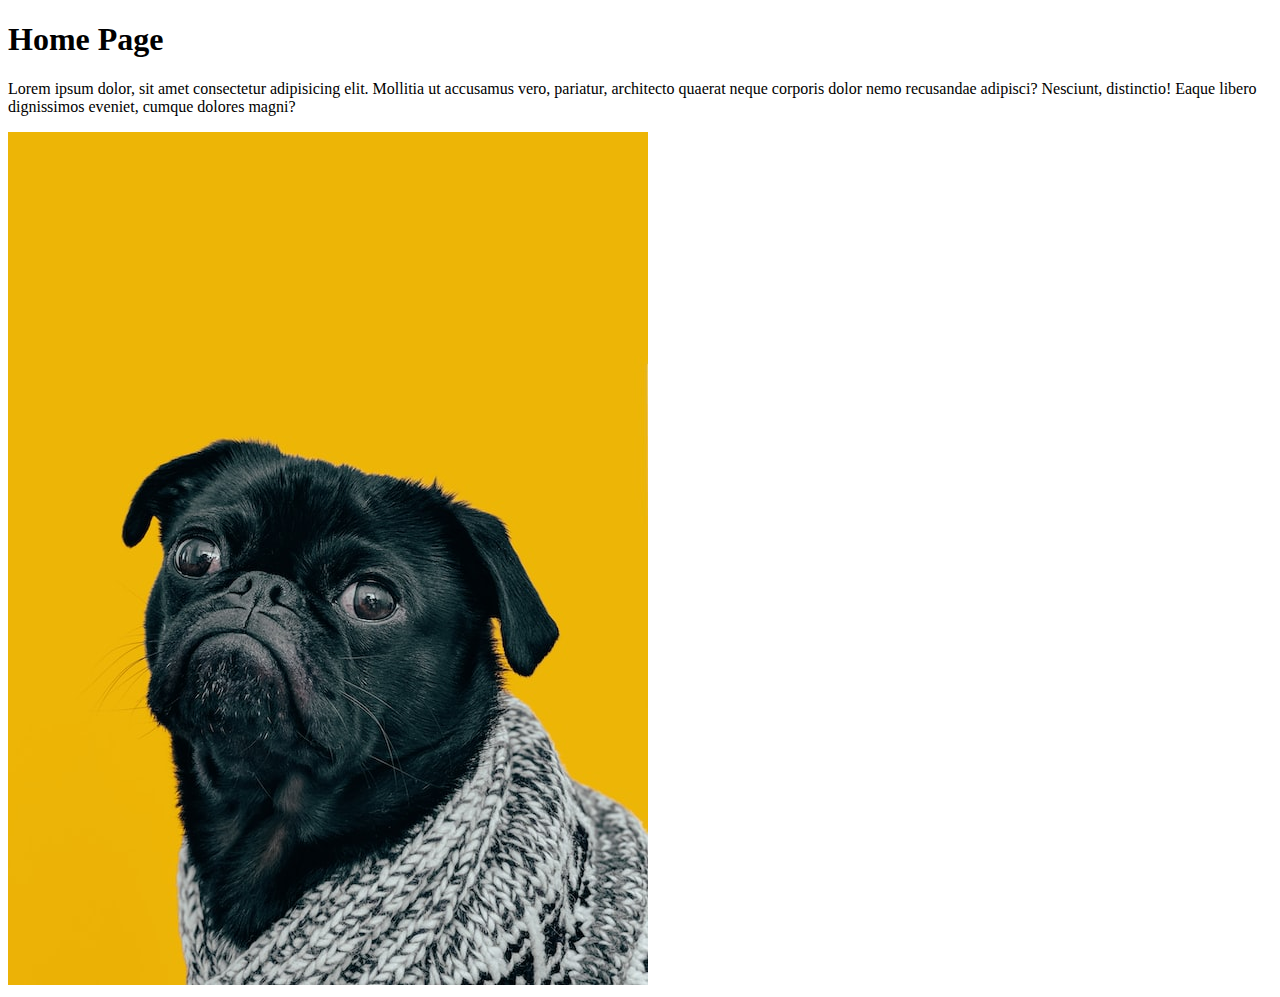
<file: file-structure-practice/index.html>
<!DOCTYPE html>
<html lang="en">

<head>
    <meta charset="UTF-8">
    <meta http-equiv="X-UA-Compatible" content="IE=edge">
    <meta name="viewport" content="width=device-width, initial-scale=1.0">
    <title>Document</title>
</head>

<body>
    <h1>Home Page</h1>
    <p>Lorem ipsum dolor, sit amet consectetur adipisicing elit.
        Mollitia ut accusamus vero, pariatur, architecto quaerat neque corporis
        dolor nemo recusandae adipisci? Nesciunt, distinctio! Eaque libero
        dignissimos eveniet, cumque dolores magni?
    </p>

    <img src="./img/dog.jpg">

    <a href=".pageTwo.html"></a>

</body>

</html>
</file>
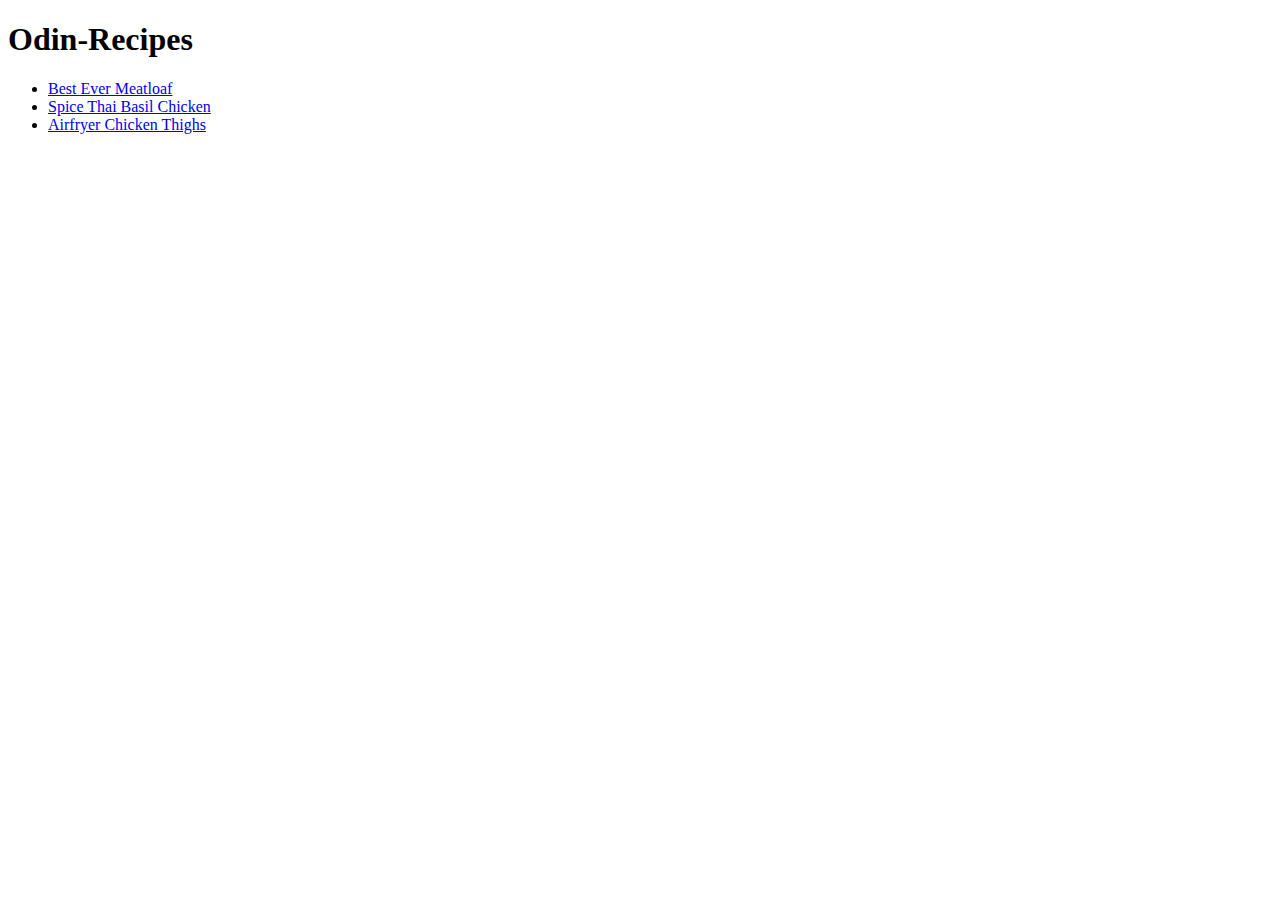
<file: odin-recipes/index.html>
<!DOCTYPE html>
<html lang="en">
<head>
    <meta charset="UTF-8">
    <meta http-equiv="X-UA-Compatible" content="IE=edge">
    <meta name="viewport" content="width=device-width, initial-scale=1.0">
    <title>Document</title>
</head>
<body>

    <h1>Odin-Recipes</h1>

    <ul>
        <li><a href="./recipes/meatloaf.html">Best Ever Meatloaf</a></li>
        <li><a href="./recipes/thai-basil-chicken.html">Spice Thai Basil Chicken</a></li>
        <li><a href="./recipes/airfryer-chicken-thighs.html">Airfryer Chicken Thighs</a></li>
    </ul>
    
</body>
</html>
</file>
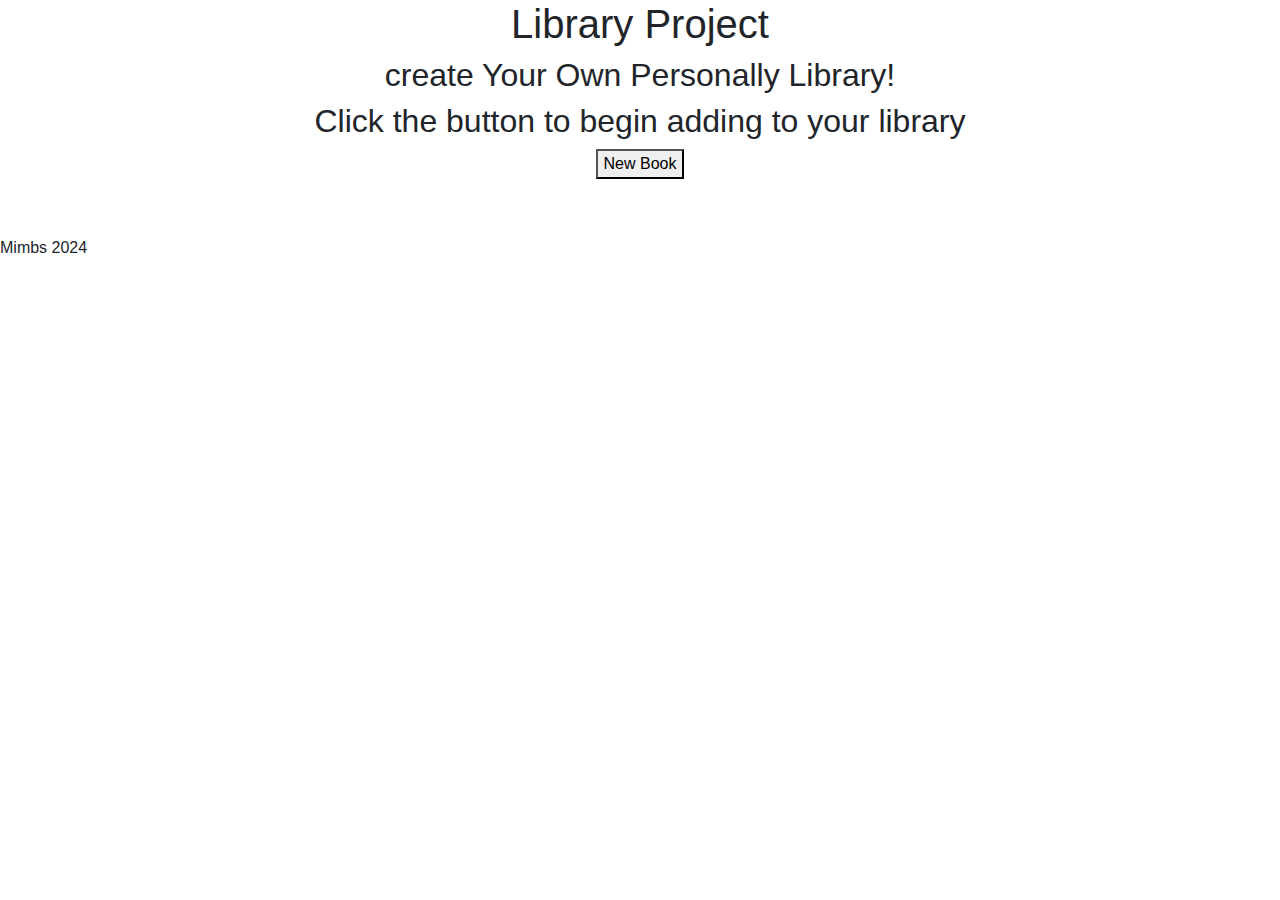
<file: full-stack-javascript/javascript/objects-and-object-constructors/project-library/index.html>
<!DOCTYPE html>
<html lang="en">
<head>
    <meta charset="UTF-8">
    <meta name="viewport" content="width=device-width, initial-scale=1.0">
    <title>Document</title>
    <script src="index.js" defer></script>
    <link rel="stylesheet" href="./index.css">
    <link rel="stylesheet" href="https://cdn.jsdelivr.net/npm/bootstrap@4.0.0/dist/css/bootstrap.min.css" integrity="sha384-Gn5384xqQ1aoWXA+058RXPxPg6fy4IWvTNh0E263XmFcJlSAwiGgFAW/dAiS6JXm" crossorigin="anonymous">
</head>
<body>
  <header class="center">
    <h1>Library Project</h1>
    <h2>create Your Own Personally Library!</h2>
  </header>

  <main>
    <div class="absolute">
      <section class="center">
        <h2>
          Click the button to begin adding to your library
        </h2>
  
        <button class="newBook-button" onclick="openAddModal()">New Book</button>
      </section>
  
      <section class="center">
        <div id="library-container" class="library-container"></div>
      </section>
    </div>

    <div class="form-modal" id="newBook-modal">
      <form class="form-container" id="newBook-Form" onsubmit="addBook(event)">
        <h1>Add New Book</h1>
    
        <label for="title"><b>Title</b></label>
        <!-- add this back later required -->
        <input type="text" placeholder="Enter Book Title" name="title" >
    
        <label for="author"><b>Author</b></label>
        <!-- add this back later required -->
        <input type="text" placeholder="Enter Author" name="author" >

        <label for="pageCount"><b>Page Count</b></label>
        <!-- add this back later required -->
        <input type="number" min="0" placeholder="Enter Number of Pages" name="pageCount" >

        <label for="isRead">Read Status</label><br>
        <input type="checkbox" name="isRead">
    
        <button type="submit" class="btn">Add</button>
        <button type="button" class="btn cancel" onclick="closeAddModal()">Close</button>
      </form>
    </div>

    <div class="overlay" id="overlay"></div>

  </main>

  <footer>
    <p>Mimbs 2024</p>
  </footer>

</body>
</html>
</file>
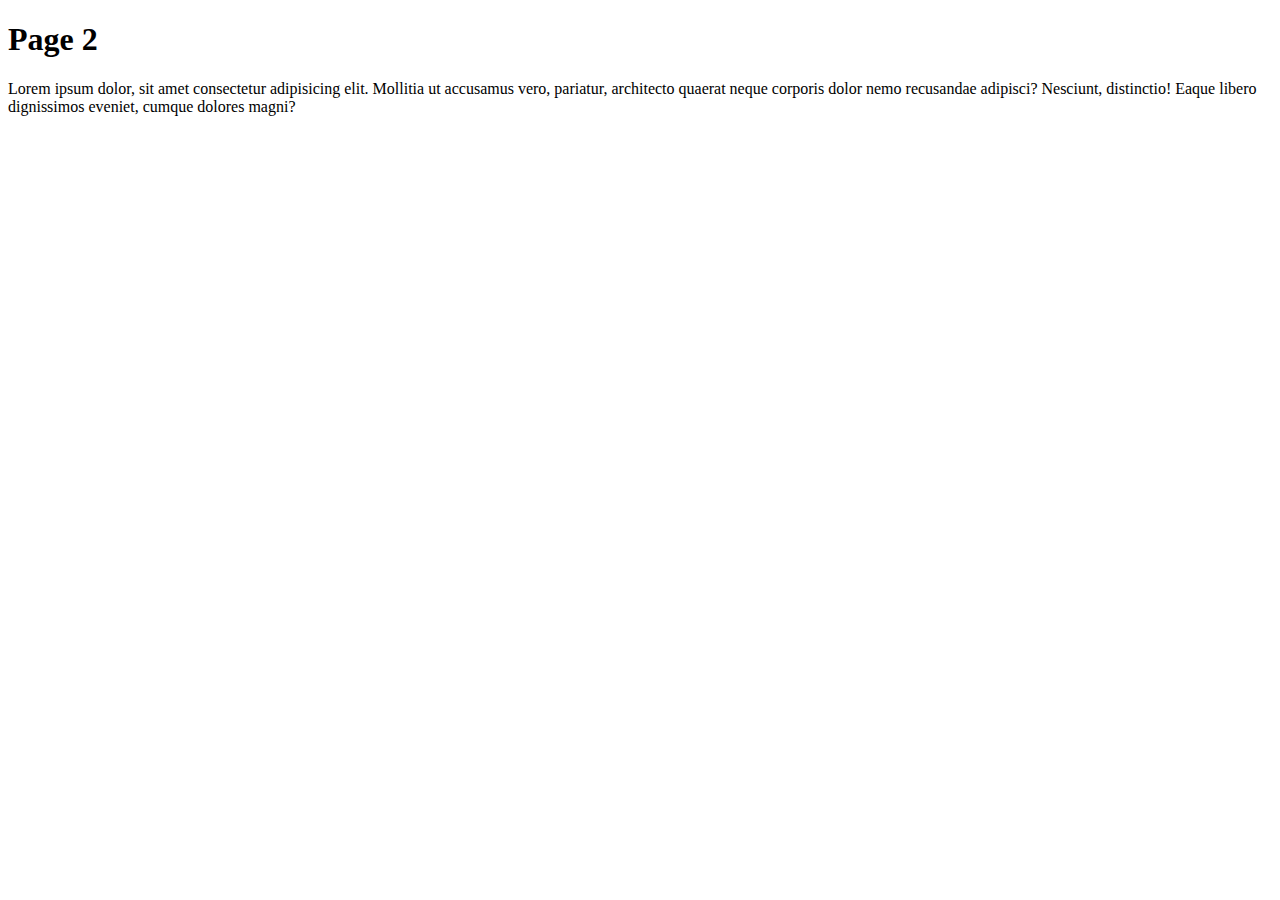
<file: file-structure-practice/pageTwo.html>
<!DOCTYPE html>
<html lang="en">

<head>
    <meta charset="UTF-8">
    <meta http-equiv="X-UA-Compatible" content="IE=edge">
    <meta name="viewport" content="width=device-width, initial-scale=1.0">
    <title>Document</title>
</head>

<body>
    <h1>Page 2</h1>
    <p>Lorem ipsum dolor, sit amet consectetur adipisicing elit.
        Mollitia ut accusamus vero, pariatur, architecto quaerat neque corporis
        dolor nemo recusandae adipisci? Nesciunt, distinctio! Eaque libero
        dignissimos eveniet, cumque dolores magni?
    </p>
</body>

</html>
</file>
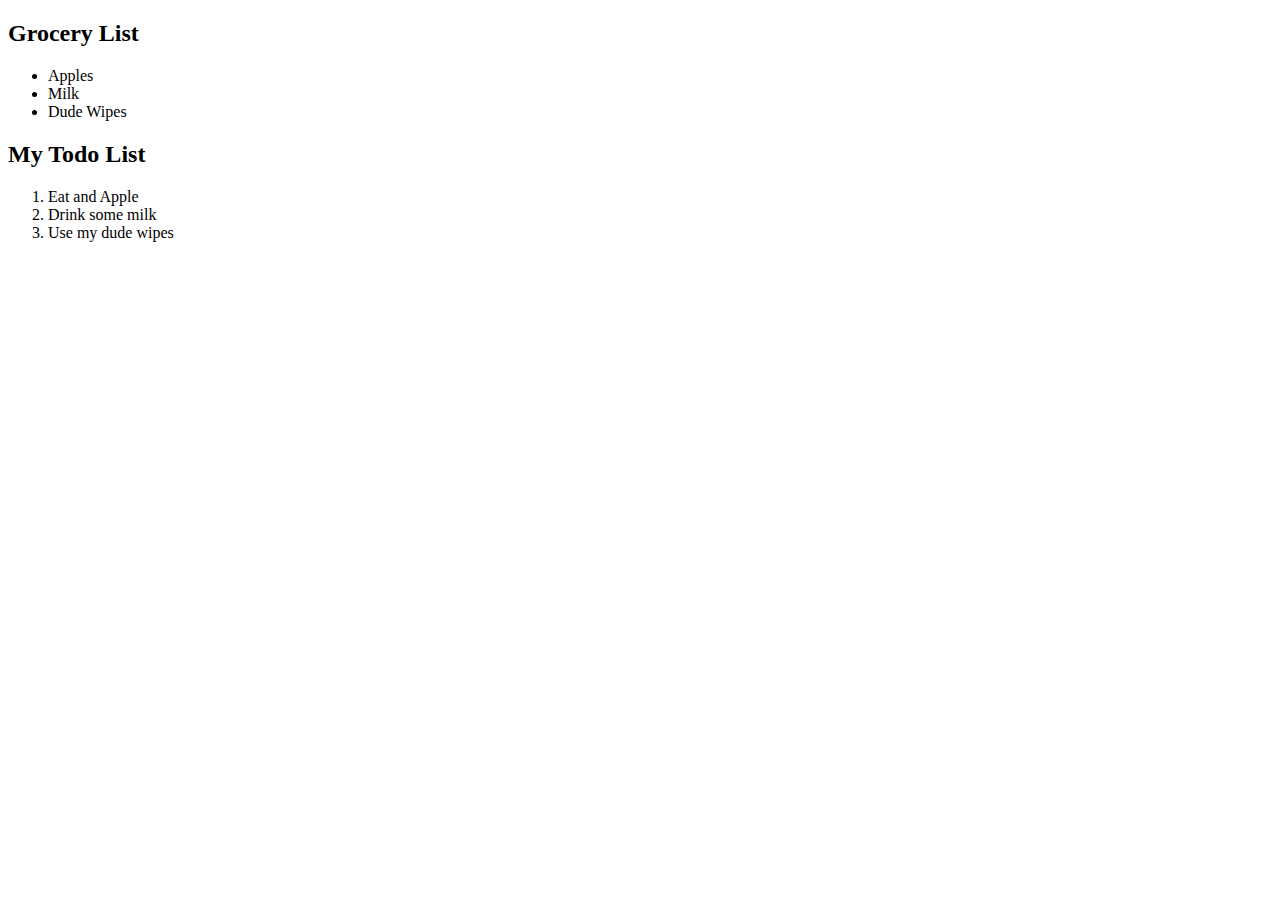
<file: lists/lists.html>
<!DOCTYPE html>
<html lang="en">
<head>
    <meta charset="UTF-8">
    <meta http-equiv="X-UA-Compatible" content="IE=edge">
    <meta name="viewport" content="width=device-width, initial-scale=1.0">
    <title>Document</title>
</head>
<body>
    <h2>Grocery List</h2>
    <ul>
        <li>Apples</li>
        <li>Milk</li>
        <li>Dude Wipes</li>
    </ul>

    <h2>My Todo List</h2>
    <ol>
        <li>Eat and Apple</li>
        <li>Drink some milk</li>
        <li>Use my dude wipes</li>
    </ol>
</body>
</html>
</file>
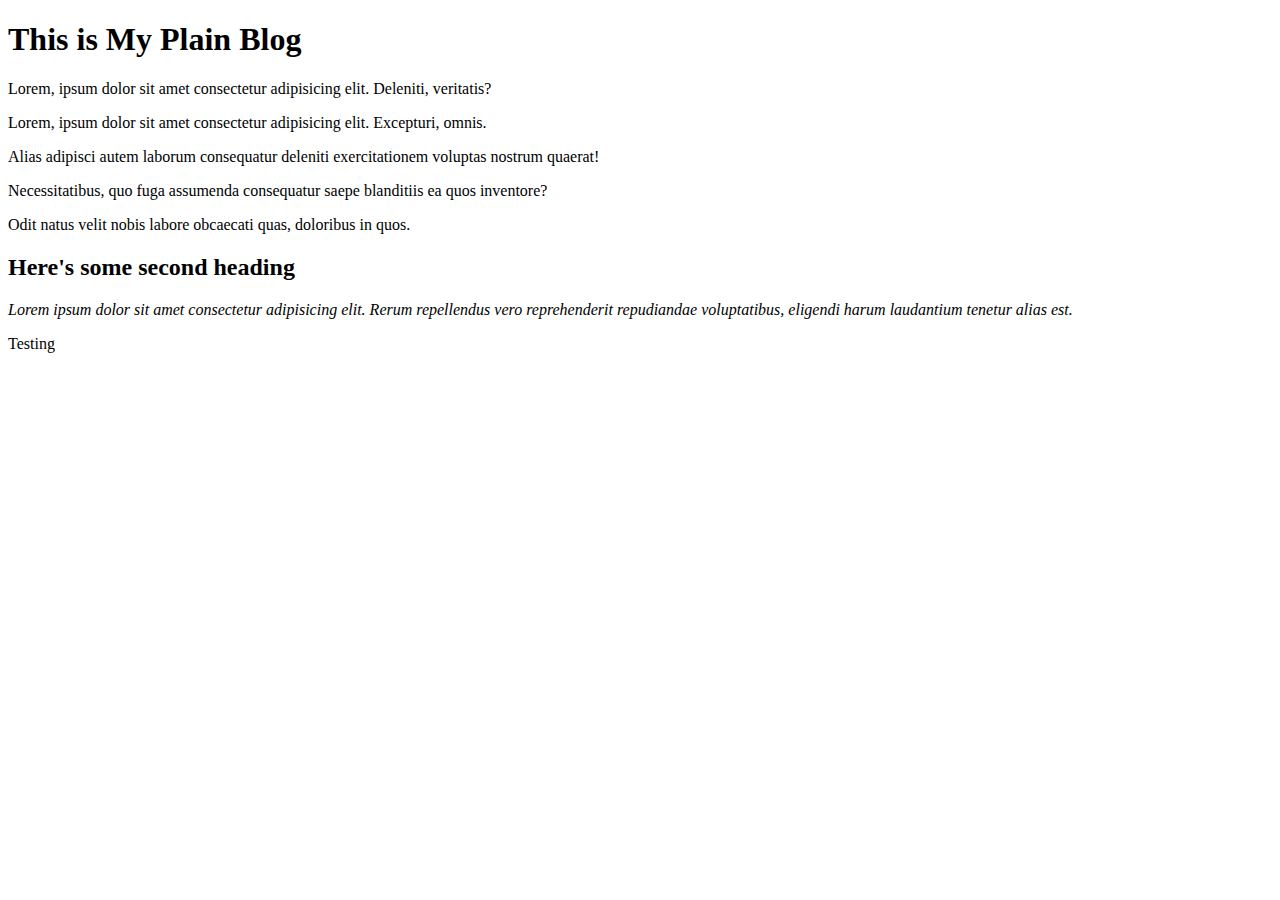
<file: plain-blog-page/plain-blog-page.html>
<!DOCTYPE html>
<html lang="en">
<head>
    <meta charset="UTF-8">
    <meta http-equiv="X-UA-Compatible" content="IE=edge">
    <meta name="viewport" content="width=device-width, initial-scale=1.0">
    <title>Document</title>
</head>
<body>
    <h1>This is My Plain Blog</h1>
    <p>Lorem, ipsum dolor sit amet consectetur adipisicing elit. Deleniti, veritatis?</p>
    <p>Lorem, ipsum dolor sit amet consectetur adipisicing elit. Excepturi, omnis.</p>
    <p>Alias adipisci autem laborum consequatur deleniti exercitationem voluptas nostrum quaerat!</p>
    <p>Necessitatibus, quo fuga assumenda consequatur saepe blanditiis ea quos inventore?</p>
    <p>Odit natus velit nobis labore obcaecati quas, doloribus in quos.</p>

    <h2>Here's some second heading</h2>
    <p>
        <em>Lorem ipsum dolor sit amet consectetur adipisicing elit. Rerum repellendus vero reprehenderit
            repudiandae voluptatibus, eligendi harum laudantium tenetur alias est.
        </em>
    </p>
    <p>Testing</p>
</body>
</html>
</file>
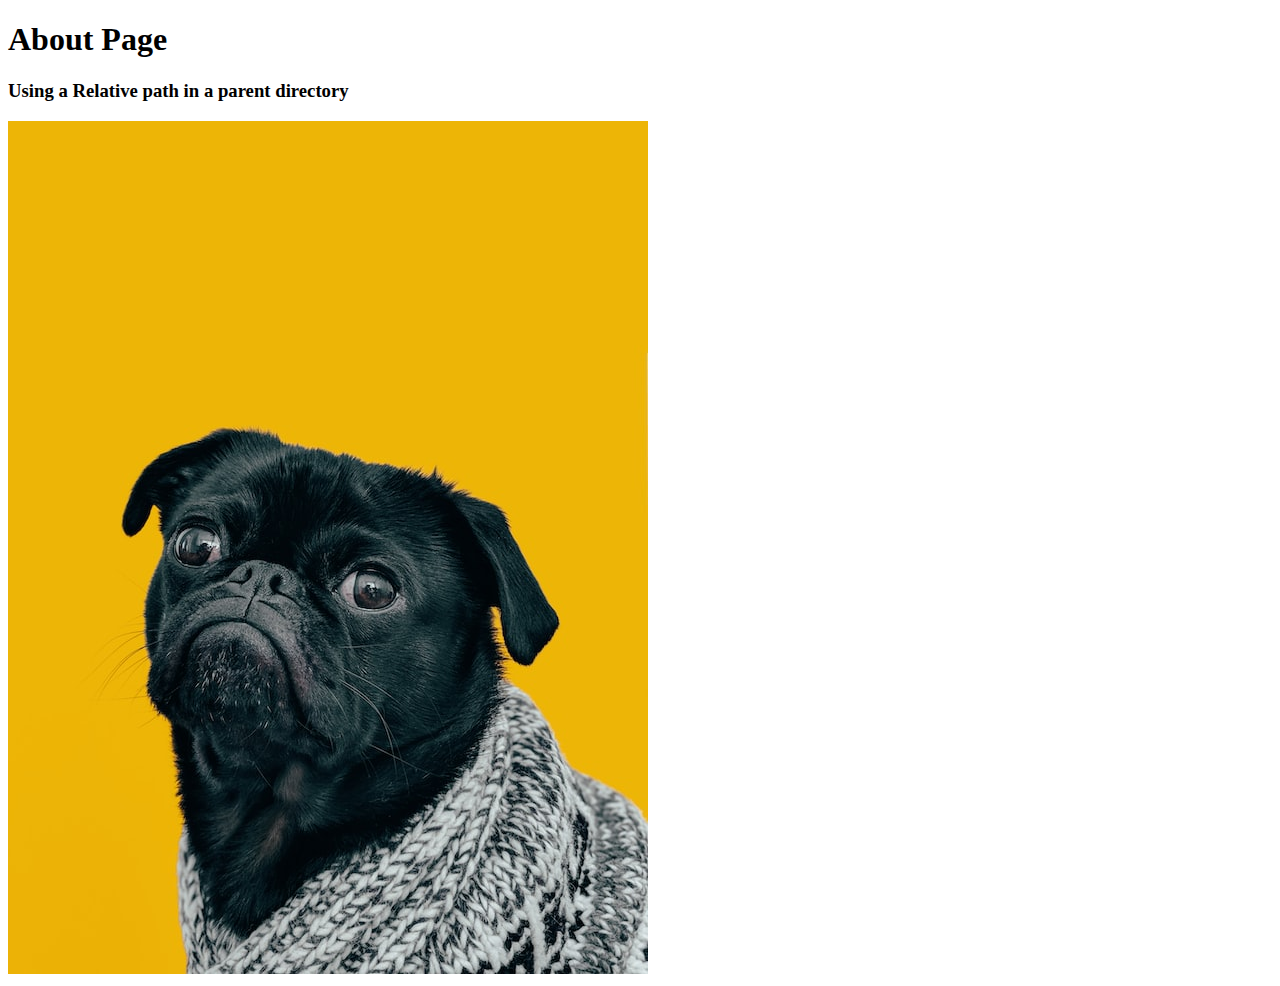
<file: odin-links-and-images/pages/about.html>
<!DOCTYPE html>
<html lang="en">
  <head>
    <meta charset="UTF-8">
    <title>Odin Links and Images</title>
  </head>

  <body>
    <h1>About Page</h1>

    <h3>Using a Relative path in a parent directory</h3>
    <img src="../images/dog.jpg" alt="This is a dog picture">
  </body>
</html>
</file>
<file: full-stack-javascript/javascript/objects-and-object-constructors/project-library/index.css>
/* The popup form - hidden by default */
.form-modal {
  position: fixed;
  top: 50%;
  left: 50%;
  bottom: 0;
  right: 15px;
  z-index: 9;
  transform: translate(-50%, -50%) scale(0);
  transition: 0.2s ease-in-out;
}
  
/* Add styles to the form container */
.form-container {
  max-width: 300px;
  width: 100%;
  padding: 10px;
  border: 3px solid #f1f1f1;
  background-color: white;
  position:absolute;
  top:50%;
  left:50%;
  transform:translate(-50%, -50%);
}

/* Full-width input fields */
.form-container input[type=text], .form-container input[type=password] {
  width: 100%;
  padding: 15px;
  margin: 5px 0 22px 0;
  border: none;
  background: #f1f1f1;
}

/* When the inputs get focus, do something */
.form-container input[type=text]:focus, .form-container input[type=password]:focus {
  background-color: #ddd;
  outline: none;
}

/* Set a style for the submit/login button */
.form-container .btn {
  background-color: #04AA6D;
  color: white;
  padding: 16px 20px;
  border: none;
  cursor: pointer;
  width: 100%;
  margin-bottom:10px;
  opacity: 0.8;
}

/* Add a red background color to the cancel button */
.form-container .cancel {
  background-color: red;
}

/* Add some hover effects to buttons */
.form-container .btn:hover, .open-button:hover {
  opacity: 1;
}

.center {
  display: flex;
  flex-direction: column;
  align-items: center;
}

.library-container {
  display: flex;
  flex-flow: wrap;
  margin: 1em;
  padding: 2% 10% 0 10%;
  gap: 20px
}

.book-card {
  display: flex;
  flex-direction: column;
  min-width: 400px;
  padding: 20px;
  background-color: darkgray;
  border-radius: 15%;
  align-items: center;
}

.overlay{
  display: none;
  position: fixed;
  top: 0;
  left: 0;
  right: 0;
  bottom: 0;
  background-color: rgba(0,0,0,0.5);
  z-index: 2;
  cursor: default;
}

.overlay.active {
  display: block;
}

.form-modal.active {
  transform: translate(-50%, -50%) scale(1);
}
</file>
